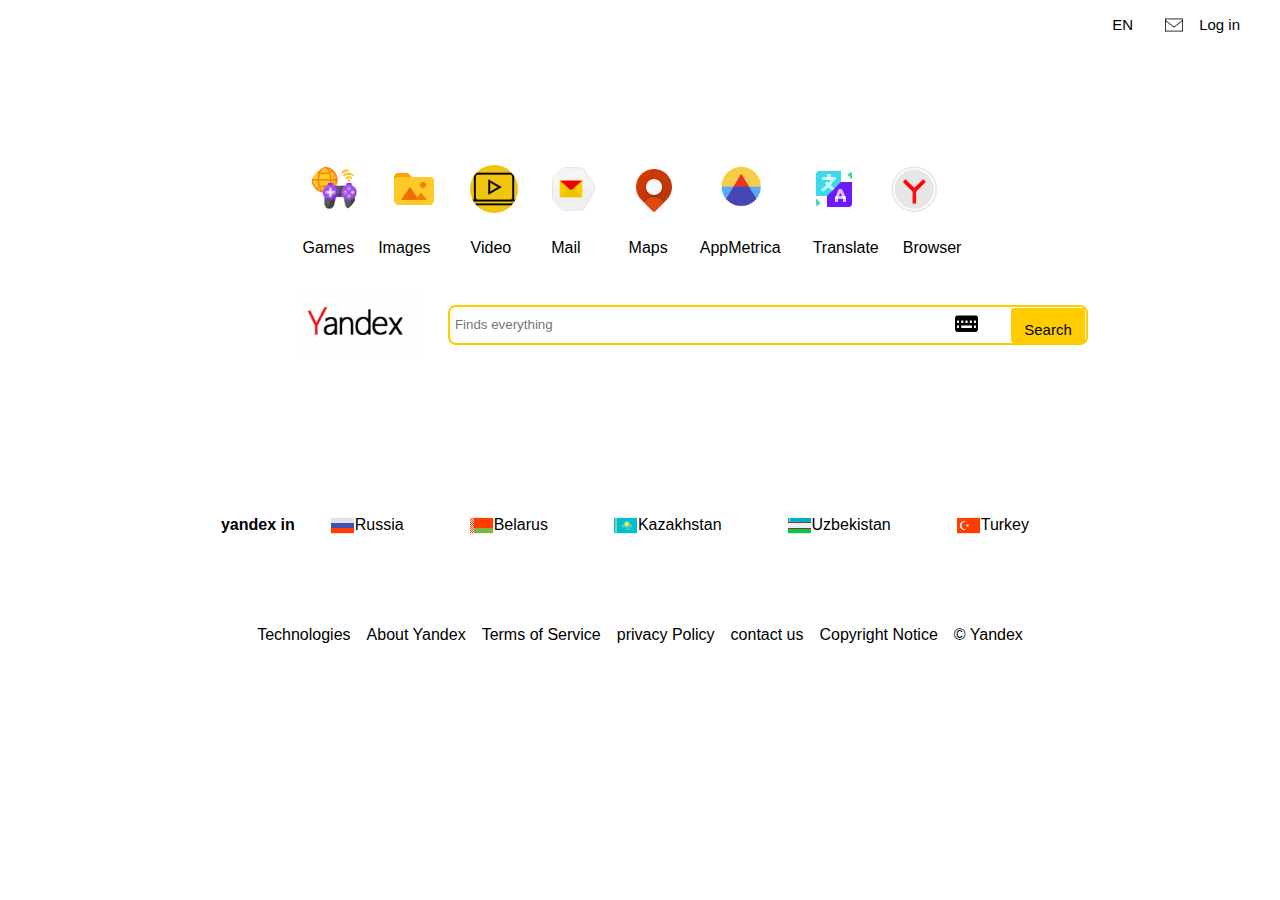
<file: index.html>
<!DOCTYPE html>
<html lang="en">
<head>
    <meta charset="UTF-8">
    <meta http-equiv="X-UA-Compatible" content="IE=edge">
    <meta name="viewport" content="width=device-width, initial-scale=1.0">
    <title>Document</title>
    <link rel="stylesheet" href="yandex.css">
</head>
<body>
    <header>
         <ul>
            <li class="en">EN</li>
           <li ><img src="./assets2/mail-header.jpg" alt=""> </li>
           <li>Log in</li>
        </ul>
    </header>
<main>
    <section>
        <img src="./assets2/games.jpg" alt="">
       
        <img src="./assets2/photos.jpg" alt="">
        
        <img src="./assets2/video.jpg" alt="">
       
        <img src="./assets2/mail.jpg" alt="">
        
        <img src="./assets2/maps.jpg" alt="">
       
        <img src="./assets2/appmetrics.jpg" alt="">
       
        <img src="./assets2/translation.jpg" alt="">
      
        <img src="./assets2/yandexlogo.jpg" alt="">
    </section>
        <div>

    <ul>
       
        <li id="games">Games</li>

        <li id="images">Images</li>

        <li id="video">Video</li>

        <li id="mail">Mail</li>

        <li id="maps">Maps</li>

        <li id="app">AppMetrica</li> 

        <li id="translate">Translate</li> 

        <li id="browser">Browser</li>
    </ul>
</div>
<img class="logo" src="./assets2/yandexengine.jpg" alt=""> 

<section class="search">
        <input  type="text" placeholder=" Finds everything" >
        <img  src="./assets2/keyboard.jpg" alt="">
        <button >Search</button>
    
</section>

</main>
<footer>
    <section>
<strong>yandex in</strong>
<img  src="./assets2/russia.jpg" alt="">
<p>Russia</p>

<img  src="./assets2/belarus.jpg" alt="">
<p>Belarus</p>
<img  src="./assets2/kazakhstan.jpg" alt="">
<p>Kazakhstan</p>
<img  src="./assets2/uzbekistan.jpg" alt="">
<p>Uzbekistan</p>
<img  src="./assets2/turkey.jpg" alt="">
<p>Turkey</p>
        
</section>
<div>
<ul>
<li>Technologies</li>
<li>About Yandex</li>
<li>Terms of Service</li>
<li>privacy Policy</li>
<li>contact us </li>
<li>Copyright Notice</li>
<li>© Yandex</li>
</ul>
</div>


</footer>













</body>
</html>
</file>
<file: yandex.css>
*{
    margin: 0;
    padding: 0;
    box-sizing: border-box;
    font-family:  sans-serif;
}
header ul{
    list-style: none;
    display: flex;
    justify-content: flex-end;
    margin-right: 2.5rem;
    margin-top: 1rem;
    
}
header ul li{
margin-left: 1rem;
font-size: 15px;

}
header ul img{
    height: 18px;
}

.en{margin-right:1rem;
}


main section{
    display: flex;
    
    justify-content: center;
    margin-top: 10%;
    height: 3rem;
   
}
    
main section img{
    
    margin-right:2rem ;
    border-radius: 50%;
    

}
main div ul  {
    list-style: none;
   display: flex;
   justify-content: center;
   margin-top: 2%;
   
}

#games{
  position: relative;
  right: 8rem;
}

#images{
   position: relative;
   right: 6.5rem;
    

}

#video{
   
   position: relative;
   right: 4rem; 
  

}

#mail{
 position:relative;
 right: 1.5rem;
}

#maps{
    position: relative;
   left: 1.5rem;
}

#app{
    position: relative;
    left: 3.5rem;
}

#translate{

    position: relative;
    left: 5.5rem;

}



#browser{
   position: relative;
left: 7rem;

}


.search{
   
    display: flex;
    justify-content: center;
    position: absolute;
    left: 28rem ;
    width: 50%;
    height: 2.5rem;
    margin-top: 3rem;
    border: 2px solid rgb(255, 204, 0);
    box-sizing: border-box;
    padding: 1.2px;
    border-radius: 0.5rem;

}
.search img{
    height: 30px;
    width: 25px;
    border-radius: 1rem;
   
  
}

.search button{
    background-color: rgb(255, 204, 0) ;

    border: none;
    height: 35px;
    width: 80px;
    padding: 0.8rem;
    border-radius: 0.2rem;
    font:bold;
    font-size: 15px;
   
}
.search input{
   border: none;
   width: 90%;
   outline: none;
  
   

}

.logo{
   width: 122px;
   position: absolute;
   left: 300px;
   margin-top:2.2rem ;

}
   
footer section{
   display: flex;
   margin-top: 20%;
   justify-content: center;
   align-items: center;
  
}
footer section img{
    height: 25px;
    margin-left: 35px;

}
footer section p{
    margin-right: 30px;
}
footer div ul {
   text-decoration-color: rgb(207, 199, 199);
 list-style: none;
margin-top: 5rem;
display: flex;
justify-content: center;
align-items: center;

}
footer div ul li{
  
padding: 0.5rem;
    
    
}
</file>
